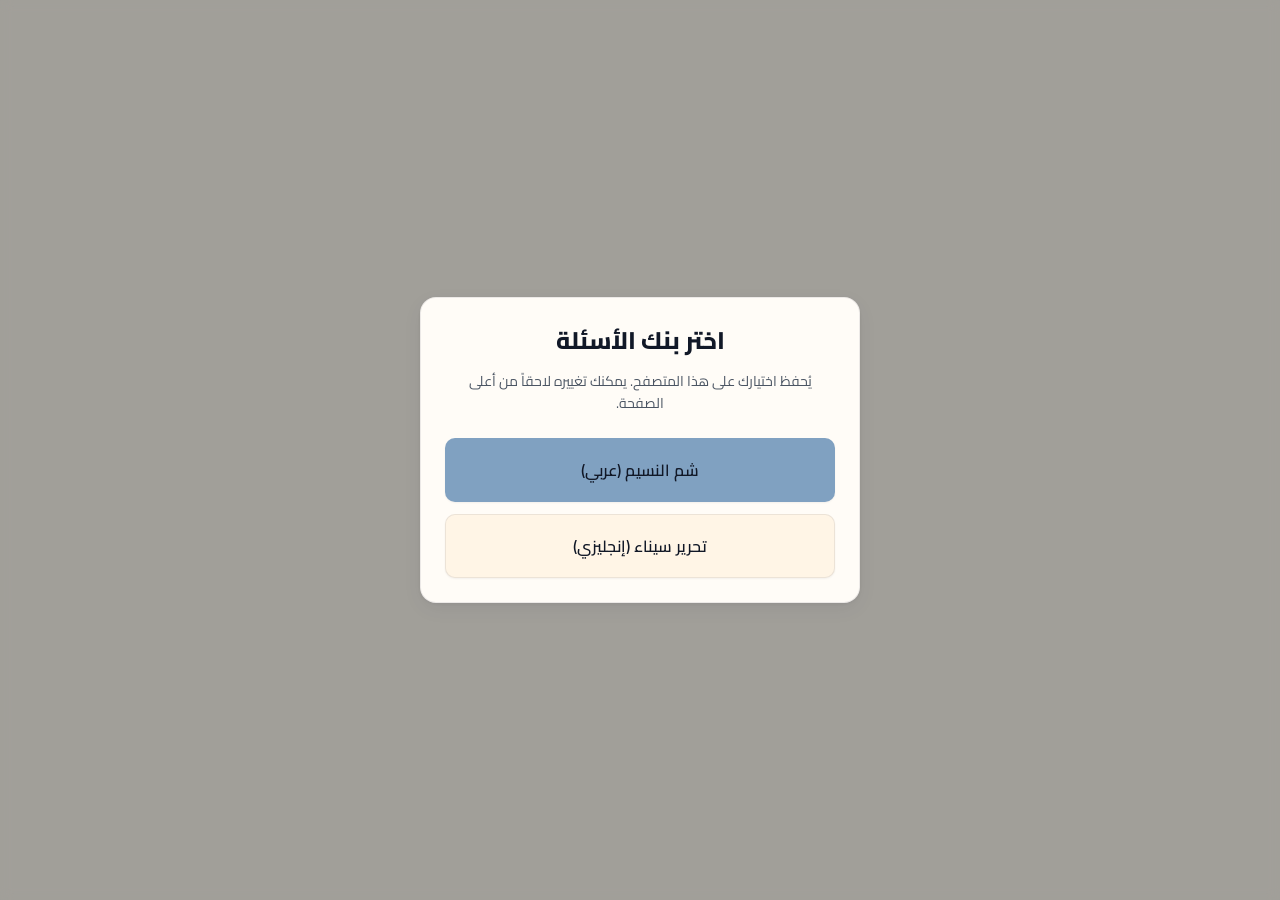
<file: index.html>
<!DOCTYPE html>
<html lang="ar" dir="rtl">
  <head>
    <meta charset="UTF-8" />
    <meta name="viewport" content="width=device-width, initial-scale=1.0" />
    <title>تدريب الأسئلة — تحرير سيناء / شم النسيم</title>
    <link rel="preconnect" href="https://fonts.googleapis.com" />
    <link rel="preconnect" href="https://fonts.gstatic.com" crossorigin />
    <link
      href="https://fonts.googleapis.com/css2?family=Cairo:wght@400;500;600;700;800&family=Inter:wght@400;500;600;700;800&family=JetBrains+Mono:wght@400;500;600&display=swap"
      rel="stylesheet"
    />
    <link rel="stylesheet" href="quiz-app/styles.css" />
  </head>
  <body>
    <div id="bankPicker" class="bank-picker" role="dialog" aria-modal="true" aria-labelledby="bankPickerTitle">
      <div class="bank-picker__inner bento-tile">
        <h1 id="bankPickerTitle" class="bank-picker__title">اختر بنك الأسئلة</h1>
        <p class="bank-picker__hint muted">يُحفظ اختيارك على هذا المتصفح. يمكنك تغييره لاحقاً من أعلى الصفحة.</p>
        <div class="bank-picker__choices">
          <button type="button" class="btn btn--primary bank-picker__btn" id="btnPickSham" data-bank="sham">
            شم النسيم (عربي)
          </button>
          <button type="button" class="btn btn--secondary bank-picker__btn" id="btnPickTahrir" data-bank="tahrir">
            تحرير سيناء (إنجليزي)
          </button>
        </div>
      </div>
    </div>

    <div id="appMain" class="hidden">
      <div class="app bento">
        <header class="bento__header bento-tile bento-tile--hero">
          <div class="topbar__brand">
            <span class="topbar__title">تدريب الأسئلة</span>
            <span class="topbar__subtitle" id="topbarSubtitle">شهادة أساسيات التحول الرقمي</span>
          </div>
          <div class="topbar__actions">
            <button type="button" class="btn btn--ghost" id="btnChangeBank">تغيير البنك</button>
            <button type="button" class="btn btn--ghost" id="btnTheme" aria-label="تبديل الوضع الليلي">وضع داكن</button>
          </div>
        </header>

        <aside class="bento__side">
          <div class="bento-tile bento-tile--accent">
            <div class="panel">
              <h2 class="panel__title">وضع العرض</h2>
              <div class="segmented" role="group" aria-label="وضع القائمة">
                <button type="button" class="segmented__btn is-active" data-mode="all">كل الأسئلة بالترتيب</button>
                <button type="button" class="segmented__btn" data-mode="section">حسب القسم</button>
              </div>
            </div>

            <div class="panel panel--section hidden" id="sectionPanel">
              <label class="field">
                <span class="field__label">القسم</span>
                <select id="sectionSelect" class="select"></select>
              </label>
            </div>

            <div class="panel">
              <label class="field">
                <span class="field__label">نوع السؤال</span>
                <select id="typeFilter" class="select">
                  <option value="">كل الأنواع</option>
                </select>
              </label>
            </div>

            <div class="panel">
              <p class="field__label">اختبار سريع</p>
              <p class="muted exam-hint">من النافذة: <strong>أقسام</strong> (واحد أو أكثر)، العدد، النوع، وترتيب عشوائي.</p>
              <button type="button" class="btn btn--primary" id="btnOpenExam">ابدأ اختباراً عشوائياً…</button>
            </div>
          </div>

          <div class="bento-tile bento-tile--stats">
            <div class="grade-panel" id="gradePanel" aria-live="polite">
              <h3 class="grade-panel__heading">درجتك</h3>
              <p class="grade-panel__percent" id="gradePercent">—</p>
              <p class="grade-panel__detail" id="gradeDetail">بعد الإجابة أو التحقق تُحسب النقاط تلقائياً.</p>
              <p class="grade-panel__attempt muted" id="gradeAttempt"></p>
              <button type="button" class="btn btn--ghost btn--sm" id="btnResetScore">مسح النتائج المحفوظة</button>
            </div>
            <div class="panel panel--stats">
              <p class="stats-line"><strong id="statActive">0</strong> سؤال في القائمة الحالية</p>
              <p class="stats-line muted" id="loadStatus">اختر البنك لتحميل الأسئلة…</p>
            </div>
          </div>
        </aside>

        <div class="bento__content">
          <div id="examBanner" class="exam-banner hidden" role="status">
            <span class="exam-banner__text" id="examBannerText"></span>
            <button type="button" class="btn btn--ghost btn--sm" id="btnExitExam">إنهاء الاختبار والعودة للقائمة</button>
          </div>
          <div class="bento-tile bento-tile--narrow">
            <div class="progress-wrap">
              <div class="progress-bar" id="progressBar" role="progressbar" aria-valuemin="0" aria-valuemax="100" aria-valuenow="0"></div>
              <span class="progress-text" id="progressText">0 / 0</span>
            </div>
          </div>

          <article class="bento-tile bento-tile--main card" id="questionCard">
            <div class="card__meta">
              <span class="badge" id="qType">—</span>
              <span class="badge badge--id" id="qId">#</span>
              <span class="badge badge--score hidden" id="qScoreBadge" aria-hidden="true"></span>
            </div>
            <h1 class="card__question" id="qText">اختر بنك الأسئلة للبدء.</h1>

            <div class="card__body" id="qInteractive"></div>

            <div class="card__reveal hidden" id="revealBox">
              <h3 class="reveal__title">الإجابة النموذجية</h3>
              <div class="reveal__answer" id="revealAnswer"></div>
            </div>

            <div class="card__footer">
              <button type="button" class="btn btn--secondary" id="btnPrev">السابق</button>
              <button type="button" class="btn" id="btnReveal">كشف الإجابة</button>
              <button type="button" class="btn btn--primary" id="btnNext">التالي</button>
            </div>
          </article>
        </div>
      </div>
    </div>

    <div id="examModal" class="modal hidden" role="dialog" aria-modal="true" aria-labelledby="examModalTitle">
      <div class="modal__backdrop" id="examModalBackdrop" tabindex="-1"></div>
      <div class="modal__panel bento-tile">
        <h2 id="examModalTitle" class="modal__title">اختبار عشوائي</h2>
        <p class="muted modal__lead">
          حدّد <strong>قسماً واحداً أو أكثر</strong> (يُدمَج النطاق)، ثم عدد الأسئلة والنوع. لا يعتمد على الشريط الجانبي.
        </p>
        <fieldset class="field exam-sections-field">
          <legend class="field__label">الأقسام</legend>
          <div class="exam-sections-toolbar">
            <button type="button" class="btn btn--ghost btn--sm" id="btnExamSecAll">تحديد الكل</button>
            <button type="button" class="btn btn--ghost btn--sm" id="btnExamSecClear">كل الملف فقط</button>
          </div>
          <div id="examSectionList" class="exam-section-list" role="group" aria-label="اختيار الأقسام"></div>
        </fieldset>
        <p class="exam-pool-hint" id="examPoolHint"></p>
        <label class="field">
          <span class="field__label">عدد الأسئلة</span>
          <input type="number" id="examCountInput" class="input-num" min="1" value="10" />
        </label>
        <label class="field">
          <span class="field__label">نوع السؤال في الاختبار</span>
          <select id="examTypeSelect" class="select">
            <option value="">كل الأنواع</option>
          </select>
        </label>
        <div class="modal__actions">
          <button type="button" class="btn btn--secondary" id="btnExamCancel">إلغاء</button>
          <button type="button" class="btn btn--primary" id="btnExamStart">ابدأ الاختبار</button>
        </div>
      </div>
    </div>

    <script src="quiz-app/sections.js"></script>
    <script src="quiz-app/app.js"></script>
  </body>
</html>
</file>
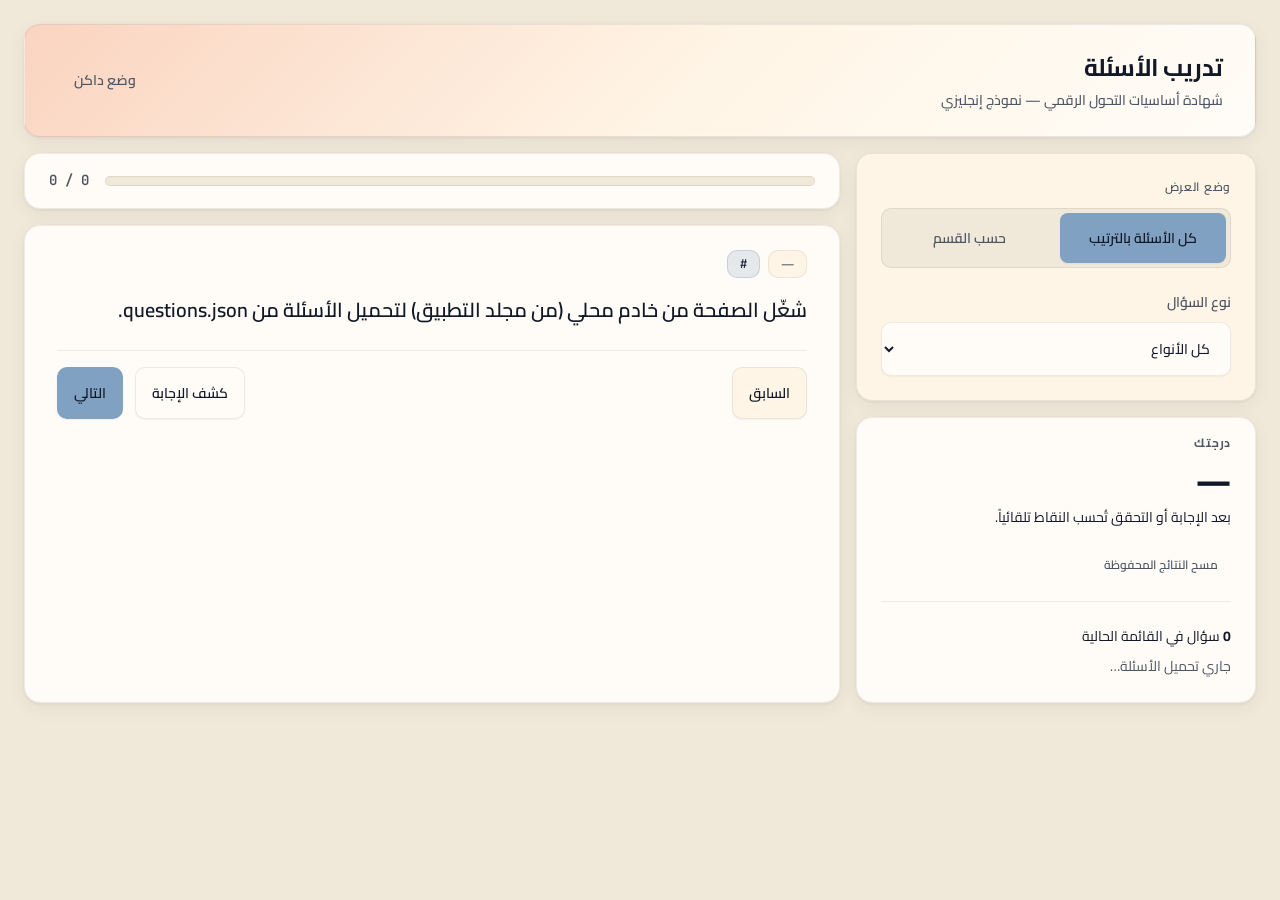
<file: quiz-app/index.html>
<!DOCTYPE html>
<html lang="ar" dir="rtl">
  <head>
    <meta charset="UTF-8" />
    <meta name="viewport" content="width=device-width, initial-scale=1.0" />
    <title>تدريب الأسئلة — تحرير سيناء</title>
    <link rel="preconnect" href="https://fonts.googleapis.com" />
    <link rel="preconnect" href="https://fonts.gstatic.com" crossorigin />
    <link
      href="https://fonts.googleapis.com/css2?family=Cairo:wght@400;500;600;700;800&family=Inter:wght@400;500;600;700;800&family=JetBrains+Mono:wght@400;500;600&display=swap"
      rel="stylesheet"
    />
    <link rel="stylesheet" href="styles.css" />
  </head>
  <body>
    <div class="app bento">
      <header class="bento__header bento-tile bento-tile--hero">
        <div class="topbar__brand">
          <span class="topbar__title">تدريب الأسئلة</span>
          <span class="topbar__subtitle">شهادة أساسيات التحول الرقمي — نموذج إنجليزي</span>
        </div>
        <div class="topbar__actions">
          <button type="button" class="btn btn--ghost" id="btnTheme" aria-label="تبديل الوضع الليلي">وضع داكن</button>
        </div>
      </header>

      <aside class="bento__side">
        <div class="bento-tile bento-tile--accent">
          <div class="panel">
            <h2 class="panel__title">وضع العرض</h2>
            <div class="segmented" role="group" aria-label="وضع القائمة">
              <button type="button" class="segmented__btn is-active" data-mode="all">كل الأسئلة بالترتيب</button>
              <button type="button" class="segmented__btn" data-mode="section">حسب القسم</button>
            </div>
          </div>

          <div class="panel panel--section hidden" id="sectionPanel">
            <label class="field">
              <span class="field__label">القسم</span>
              <select id="sectionSelect" class="select"></select>
            </label>
          </div>

          <div class="panel">
            <label class="field">
              <span class="field__label">نوع السؤال</span>
              <select id="typeFilter" class="select">
                <option value="">كل الأنواع</option>
              </select>
            </label>
          </div>
        </div>

        <div class="bento-tile bento-tile--stats">
          <div class="grade-panel" id="gradePanel" aria-live="polite">
            <h3 class="grade-panel__heading">درجتك</h3>
            <p class="grade-panel__percent" id="gradePercent">—</p>
            <p class="grade-panel__detail" id="gradeDetail">بعد الإجابة أو التحقق تُحسب النقاط تلقائياً.</p>
            <p class="grade-panel__attempt muted" id="gradeAttempt"></p>
            <button type="button" class="btn btn--ghost btn--sm" id="btnResetScore">مسح النتائج المحفوظة</button>
          </div>
          <div class="panel panel--stats">
            <p class="stats-line"><strong id="statActive">0</strong> سؤال في القائمة الحالية</p>
            <p class="stats-line muted" id="loadStatus">جاري تحميل الأسئلة…</p>
          </div>
        </div>
      </aside>

      <div class="bento__content">
        <div class="bento-tile bento-tile--narrow">
          <div class="progress-wrap">
            <div class="progress-bar" id="progressBar" role="progressbar" aria-valuemin="0" aria-valuemax="100" aria-valuenow="0"></div>
            <span class="progress-text" id="progressText">0 / 0</span>
          </div>
        </div>

        <article class="bento-tile bento-tile--main card" id="questionCard">
          <div class="card__meta">
            <span class="badge" id="qType">—</span>
            <span class="badge badge--id" id="qId">#</span>
            <span class="badge badge--score hidden" id="qScoreBadge" aria-hidden="true"></span>
          </div>
          <h1 class="card__question" id="qText">شغّل الصفحة من خادم محلي (من مجلد التطبيق) لتحميل الأسئلة من questions.json.</h1>

          <div class="card__body" id="qInteractive"></div>

          <div class="card__reveal hidden" id="revealBox">
            <h3 class="reveal__title">الإجابة النموذجية</h3>
            <div class="reveal__answer" id="revealAnswer"></div>
          </div>

          <div class="card__footer">
            <button type="button" class="btn btn--secondary" id="btnPrev">السابق</button>
            <button type="button" class="btn" id="btnReveal">كشف الإجابة</button>
            <button type="button" class="btn btn--primary" id="btnNext">التالي</button>
          </div>
        </article>
      </div>
    </div>

    <script src="sections.js"></script>
    <script src="app.js"></script>
  </body>
</html>
</file>
<file: quiz-app/styles.css>
/**
 * Bento layout + design tokens (typeui.sh foundations)
 * Modular grid, card blocks, soft spacing. WCAG 2.2 AA — focus-visible first.
 */

:root {
  /* Typography scale: 12 / 14 / 16 / 20 / 24 / 32 */
  --text-xs: 0.75rem; /* 12 */
  --text-sm: 0.875rem; /* 14 */
  --text-base: 1rem; /* 16 */
  --text-lg: 1.25rem; /* 20 */
  --text-xl: 1.5rem; /* 24 */
  --text-2xl: 2rem; /* 32 */

  --font-body: Cairo, Inter, system-ui, sans-serif;
  --font-display: Cairo, Inter, system-ui, sans-serif;
  --font-mono: "JetBrains Mono", ui-monospace, monospace;

  /* Semantic palette */
  --color-primary: #fad4c0;
  --color-secondary: #80a1c1;
  --color-success: #16a34a;
  --color-warning: #d97706;
  --color-danger: #dc2626;
  --color-surface: #fff5e6;
  --color-text: #111827;
  --color-muted: #4b5563;
  --color-bg: #f0e8d8;
  --color-tile-elevated: #fffcf7;

  --space-1: 4px;
  --space-2: 8px;
  --space-3: 12px;
  --space-4: 16px;
  --space-5: 24px;
  --space-6: 32px;

  --radius-tile: 16px;
  --radius-sm: 10px;
  --radius-pill: 999px;

  --shadow-sm: 0 1px 2px rgba(17, 24, 39, 0.05);
  --shadow-md: 0 4px 14px rgba(17, 24, 39, 0.07);
  --shadow-tile: 0 1px 3px rgba(17, 24, 39, 0.06), 0 6px 20px rgba(17, 24, 39, 0.05);

  --border: rgba(17, 24, 39, 0.08);

  /* Aliases for legacy class names in components */
  --surface: var(--color-tile-elevated);
  --text: var(--color-text);
  --muted: var(--color-muted);
  --accent: var(--color-secondary);
  --accent-hover: #6b8bad;
  --success: var(--color-success);
  --danger: var(--color-danger);
  --warning: var(--color-warning);
  --bg: var(--color-bg);
  --radius: var(--radius-tile);
}

[data-theme="dark"] {
  --color-surface: #1f2933;
  --color-tile-elevated: #252f3a;
  --color-text: #f3f4f6;
  --color-muted: #9ca3af;
  --color-bg: #111827;
  --color-primary: #5c4033;
  --color-secondary: #6b8ead;
  --border: rgba(243, 244, 246, 0.1);
  --shadow-sm: 0 1px 2px rgba(0, 0, 0, 0.2);
  --shadow-md: 0 4px 16px rgba(0, 0, 0, 0.35);
  --shadow-tile: 0 1px 3px rgba(0, 0, 0, 0.25), 0 8px 24px rgba(0, 0, 0, 0.2);
}

*,
*::before,
*::after {
  box-sizing: border-box;
}

html {
  font-size: 16px;
}

body {
  margin: 0;
  font-family: var(--font-body);
  font-size: var(--text-base);
  font-weight: 400;
  background: var(--color-bg);
  color: var(--color-text);
  line-height: 1.55;
  min-height: 100vh;
}

:focus {
  outline: none;
}

:focus-visible {
  outline: 2px solid var(--color-secondary);
  outline-offset: 3px;
}

button:focus:not(:focus-visible) {
  outline: none;
}

/* ——— Bento grid ——— */
.app.bento {
  display: grid;
  grid-template-columns: repeat(12, minmax(0, 1fr));
  gap: var(--space-4);
  padding: var(--space-5);
  max-width: 1280px;
  margin: 0 auto;
  min-height: 100vh;
  align-content: start;
}

.bento__header {
  grid-column: 1 / -1;
}

.bento__side {
  grid-column: span 4;
  display: flex;
  flex-direction: column;
  gap: var(--space-4);
  min-width: 0;
}

.bento__content {
  grid-column: span 8;
  display: flex;
  flex-direction: column;
  gap: var(--space-4);
  min-width: 0;
}

@media (max-width: 960px) {
  .app.bento {
    grid-template-columns: 1fr;
    padding: var(--space-4);
  }

  .bento__header,
  .bento__side,
  .bento__content {
    grid-column: 1 / -1;
  }
}

/* Tile = bento “card” block */
.bento-tile {
  background: var(--color-tile-elevated);
  border: 1px solid var(--border);
  border-radius: var(--radius-tile);
  box-shadow: var(--shadow-tile);
  padding: var(--space-5);
}

.bento-tile--hero {
  display: flex;
  align-items: center;
  justify-content: space-between;
  flex-wrap: wrap;
  gap: var(--space-4);
  background: linear-gradient(135deg, var(--color-primary) 0%, var(--color-surface) 55%, var(--color-tile-elevated) 100%);
  padding: var(--space-5) var(--space-6);
}

[data-theme="dark"] .bento-tile--hero {
  background: linear-gradient(135deg, #3d2d26 0%, var(--color-surface) 100%);
}

.bento-tile--accent {
  background: var(--color-surface);
}

.bento-tile--stats {
  padding: var(--space-4) var(--space-5);
}

.bento-tile--narrow {
  padding: var(--space-4) var(--space-5);
}

.bento-tile--main {
  flex: 1;
}

/* Avoid double padding when tile wraps the question card */
.bento-tile.card {
  padding: var(--space-5) var(--space-6);
}

.topbar__brand {
  display: flex;
  flex-direction: column;
  gap: var(--space-1);
}

.topbar__title {
  font-family: var(--font-display);
  font-size: var(--text-xl);
  font-weight: 700;
  letter-spacing: -0.02em;
  color: var(--color-text);
}

.topbar__subtitle {
  font-size: var(--text-sm);
  font-weight: 500;
  color: var(--color-muted);
}

.topbar__actions {
  display: flex;
  align-items: center;
  gap: var(--space-3);
  flex-wrap: wrap;
}

.panel {
  margin-bottom: var(--space-5);
}

.panel:last-child {
  margin-bottom: 0;
}

.panel__title {
  margin: 0 0 var(--space-3);
  font-size: var(--text-xs);
  font-weight: 600;
  text-transform: uppercase;
  letter-spacing: 0.06em;
  color: var(--color-muted);
}

.panel--stats {
  padding-top: var(--space-4);
  margin-top: var(--space-4);
  border-top: 1px solid var(--border);
}

.grade-panel {
  margin-bottom: 0;
}

.grade-panel__heading {
  margin: 0 0 var(--space-2);
  font-size: var(--text-xs);
  font-weight: 700;
  text-transform: uppercase;
  letter-spacing: 0.06em;
  color: var(--color-muted);
}

.grade-panel__percent {
  margin: 0 0 var(--space-2);
  font-size: var(--text-2xl);
  font-weight: 800;
  font-family: var(--font-display);
  color: var(--color-text);
  line-height: 1.2;
}

.grade-panel__detail {
  margin: 0 0 var(--space-1);
  font-size: var(--text-sm);
  line-height: 1.5;
}

.grade-panel__attempt {
  margin: 0 0 var(--space-3);
  font-size: var(--text-xs);
}

.grade-panel .btn--sm {
  margin-top: var(--space-1);
}

.stats-line {
  margin: var(--space-2) 0;
  font-size: var(--text-sm);
}

.muted {
  color: var(--color-muted);
}

.hidden {
  display: none !important;
}

.segmented {
  display: flex;
  gap: var(--space-2);
  padding: var(--space-1);
  border-radius: var(--radius-sm);
  background: var(--color-bg);
  border: 1px solid var(--border);
}

.segmented__btn {
  flex: 1;
  padding: var(--space-3) var(--space-2);
  border: none;
  border-radius: calc(var(--radius-sm) - 2px);
  background: transparent;
  font-family: var(--font-body);
  font-size: var(--text-sm);
  font-weight: 600;
  color: var(--color-muted);
  cursor: pointer;
  transition: background 0.15s ease, color 0.15s ease;
}

.segmented__btn:hover {
  color: var(--color-text);
  background: rgba(128, 161, 193, 0.15);
}

.segmented__btn:active {
  transform: scale(0.98);
}

.segmented__btn.is-active {
  background: var(--color-secondary);
  color: var(--color-text);
  box-shadow: var(--shadow-sm);
}

.field {
  display: flex;
  flex-direction: column;
  gap: var(--space-2);
}

.field__label {
  font-size: var(--text-sm);
  font-weight: 600;
  color: var(--color-muted);
}

.select {
  width: 100%;
  padding: var(--space-3) var(--space-4);
  border-radius: var(--radius-sm);
  border: 1px solid var(--border);
  background: var(--color-tile-elevated);
  color: var(--color-text);
  font-family: var(--font-body);
  font-size: var(--text-sm);
  font-weight: 500;
  box-shadow: var(--shadow-sm);
  cursor: pointer;
}

.select:hover {
  border-color: rgba(128, 161, 193, 0.45);
}

.progress-wrap {
  display: flex;
  align-items: center;
  gap: var(--space-4);
}

.progress-bar {
  flex: 1;
  height: 10px;
  border-radius: var(--radius-pill);
  background: var(--color-bg);
  border: 1px solid var(--border);
  overflow: hidden;
}

.progress-bar::after {
  content: "";
  display: block;
  height: 100%;
  width: var(--p, 0%);
  background: linear-gradient(90deg, var(--color-secondary), #a8c4dd);
  border-radius: inherit;
  transition: width 0.25s ease;
}

.progress-text {
  font-family: var(--font-mono);
  font-size: var(--text-sm);
  font-weight: 600;
  color: var(--color-muted);
  white-space: nowrap;
}

/* Question card (main bento block) */
.card {
  background: var(--color-tile-elevated);
  border-radius: var(--radius-tile);
  border: 1px solid var(--border);
  box-shadow: var(--shadow-tile);
  padding: var(--space-5) var(--space-6);
}

.card__meta {
  display: flex;
  flex-wrap: wrap;
  gap: var(--space-2);
  margin-bottom: var(--space-4);
}

.badge {
  display: inline-block;
  padding: var(--space-1) var(--space-3);
  border-radius: var(--radius-sm);
  font-size: var(--text-xs);
  font-weight: 600;
  font-family: var(--font-display);
  background: var(--color-surface);
  color: var(--color-muted);
  border: 1px solid var(--border);
}

.badge--id {
  font-family: var(--font-mono);
  direction: ltr;
  unicode-bidi: isolate;
  background: rgba(128, 161, 193, 0.2);
  color: var(--color-text);
  border-color: rgba(128, 161, 193, 0.35);
}

.badge--score {
  font-size: var(--text-xs);
  font-weight: 700;
}

.badge--score.is-ok {
  background: rgba(22, 163, 74, 0.15);
  color: #15803d;
  border-color: rgba(22, 163, 74, 0.35);
}

.badge--score.is-bad {
  background: rgba(220, 38, 38, 0.12);
  color: #b91c1c;
  border-color: rgba(220, 38, 38, 0.28);
}

[data-theme="dark"] .badge--score.is-ok {
  color: #4ade80;
}

[data-theme="dark"] .badge--score.is-bad {
  color: #fca5a5;
}

.card__question {
  margin: 0 0 var(--space-5);
  font-size: var(--text-lg);
  font-weight: 600;
  line-height: 1.6;
  font-family: var(--font-body);
  color: var(--color-text);
}

.card__body {
  margin-bottom: var(--space-5);
}

.card__footer {
  display: flex;
  flex-wrap: wrap;
  gap: var(--space-3);
  justify-content: space-between;
  align-items: center;
  padding-top: var(--space-4);
  border-top: 1px solid var(--border);
}

.card__footer .btn--secondary {
  margin-inline-end: auto;
}

.btn {
  padding: var(--space-3) var(--space-4);
  border-radius: var(--radius-sm);
  border: 1px solid var(--border);
  background: var(--color-tile-elevated);
  color: var(--color-text);
  font-family: var(--font-body);
  font-size: var(--text-sm);
  font-weight: 600;
  cursor: pointer;
  box-shadow: var(--shadow-sm);
  transition: background 0.15s ease, border-color 0.15s ease, transform 0.1s ease;
}

.btn:hover {
  background: var(--color-surface);
  border-color: rgba(128, 161, 193, 0.35);
}

.btn:active {
  transform: translateY(1px);
}

.btn--primary {
  background: var(--color-secondary);
  border-color: rgba(128, 161, 193, 0.5);
  color: var(--color-text);
}

.btn--primary:hover {
  background: var(--accent-hover);
  border-color: var(--accent-hover);
  color: var(--color-text);
}

[data-theme="dark"] .btn--primary {
  color: var(--color-text);
}

.btn--secondary {
  background: var(--color-surface);
}

.btn--ghost {
  background: transparent;
  border-color: transparent;
  box-shadow: none;
  color: var(--color-muted);
}

.btn--ghost:hover {
  color: var(--color-text);
  background: rgba(128, 161, 193, 0.12);
}

.btn--sm {
  padding: var(--space-2) var(--space-3);
  font-size: var(--text-xs);
  font-weight: 600;
}

.btn.is-selected {
  outline: 2px solid var(--color-secondary);
  outline-offset: 2px;
}

.btn:disabled {
  opacity: 0.5;
  cursor: not-allowed;
  transform: none;
}

.btn--success {
  border-color: rgba(22, 163, 74, 0.4);
  color: var(--color-success);
  background: rgba(22, 163, 74, 0.08);
}

.btn--fail {
  border-color: rgba(220, 38, 38, 0.35);
  color: var(--color-danger);
  background: rgba(220, 38, 38, 0.06);
}

.text-input {
  width: 100%;
  min-height: 100px;
  padding: var(--space-4);
  border-radius: var(--radius-sm);
  border: 1px solid var(--border);
  background: var(--color-surface);
  color: var(--color-text);
  font-family: var(--font-body);
  font-size: var(--text-sm);
  resize: vertical;
  box-shadow: var(--shadow-sm);
}

.text-input::placeholder {
  color: var(--color-muted);
}

.options-list {
  display: flex;
  flex-direction: column;
  gap: var(--space-3);
}

.option-row {
  display: flex;
  align-items: flex-start;
  gap: var(--space-3);
  padding: var(--space-3) var(--space-4);
  border-radius: var(--radius-sm);
  border: 1px solid var(--border);
  cursor: pointer;
  background: var(--color-surface);
  transition: border-color 0.15s ease, box-shadow 0.15s ease;
}

.option-row:hover {
  border-color: rgba(128, 161, 193, 0.45);
  box-shadow: var(--shadow-sm);
}

.option-row:has(input:focus-visible) {
  outline: 2px solid var(--color-secondary);
  outline-offset: 2px;
}

.option-row input {
  margin-top: var(--space-1);
  accent-color: var(--color-secondary);
}

.order-list {
  list-style: none;
  margin: 0;
  padding: 0;
  display: flex;
  flex-direction: column;
  gap: var(--space-3);
}

.order-item {
  display: flex;
  align-items: center;
  gap: var(--space-3);
  padding: var(--space-3) var(--space-4);
  background: var(--color-surface);
  border: 1px solid var(--border);
  border-radius: var(--radius-sm);
}

.order-item__text {
  flex: 1;
  font-size: var(--text-sm);
  font-weight: 500;
}

.order-item__btns {
  display: flex;
  flex-direction: column;
  gap: var(--space-1);
}

.order-item__btns button {
  padding: var(--space-1) var(--space-2);
  font-size: var(--text-xs);
  font-weight: 600;
  border: 1px solid var(--border);
  border-radius: var(--radius-sm);
  background: var(--color-tile-elevated);
  cursor: pointer;
  font-family: var(--font-body);
  transition: background 0.15s ease, color 0.15s ease;
}

.order-item__btns button:hover {
  background: var(--color-secondary);
  color: var(--color-text);
  border-color: var(--color-secondary);
}

.order-item__btns button:focus-visible {
  outline: 2px solid var(--color-secondary);
  outline-offset: 2px;
}

.feedback {
  margin-top: var(--space-3);
  padding: var(--space-3) var(--space-4);
  border-radius: var(--radius-sm);
  font-size: var(--text-sm);
  font-weight: 600;
  border: 1px solid transparent;
}

.feedback--ok {
  background: rgba(22, 163, 74, 0.12);
  color: #15803d;
  border-color: rgba(22, 163, 74, 0.25);
}

[data-theme="dark"] .feedback--ok {
  color: #4ade80;
}

.feedback--bad {
  background: rgba(220, 38, 38, 0.08);
  color: #b91c1c;
  border-color: rgba(220, 38, 38, 0.2);
}

[data-theme="dark"] .feedback--bad {
  color: #fca5a5;
}

.card__reveal {
  margin-top: var(--space-4);
  padding: var(--space-4);
  background: var(--color-surface);
  border-radius: var(--radius-sm);
  border: 1px dashed rgba(128, 161, 193, 0.45);
}

.reveal__title {
  margin: 0 0 var(--space-2);
  font-size: var(--text-xs);
  font-weight: 600;
  text-transform: uppercase;
  letter-spacing: 0.05em;
  color: var(--color-muted);
}

.reveal__answer {
  font-size: var(--text-sm);
  line-height: 1.65;
  white-space: pre-wrap;
  word-break: break-word;
  font-family: var(--font-body);
  color: var(--color-text);
}

/* منتقي البنك */
.bank-picker {
  position: fixed;
  inset: 0;
  z-index: 1000;
  display: flex;
  align-items: center;
  justify-content: center;
  padding: var(--space-5);
  background: rgba(17, 24, 39, 0.35);
  backdrop-filter: blur(6px);
}

.bank-picker.hidden {
  display: none;
}

.bank-picker__inner {
  width: 100%;
  max-width: 440px;
  text-align: center;
}

.bank-picker__title {
  margin: 0 0 var(--space-3);
  font-size: var(--text-xl);
  font-weight: 800;
  font-family: var(--font-display);
}

.bank-picker__hint {
  margin: 0 0 var(--space-5);
  font-size: var(--text-sm);
}

.bank-picker__choices {
  display: flex;
  flex-direction: column;
  gap: var(--space-3);
}

.bank-picker__btn {
  width: 100%;
  padding: var(--space-4) var(--space-5);
  font-size: var(--text-base);
}

/* اختبار عشوائي */
.exam-hint {
  margin: 0 0 var(--space-3);
  font-size: var(--text-sm);
  line-height: 1.5;
}

.exam-banner {
  display: flex;
  flex-wrap: wrap;
  align-items: center;
  justify-content: space-between;
  gap: var(--space-3);
  padding: var(--space-3) var(--space-4);
  background: linear-gradient(135deg, rgba(128, 161, 193, 0.2), rgba(250, 212, 192, 0.35));
  border: 1px solid var(--border);
  border-radius: var(--radius-tile);
  font-size: var(--text-sm);
  font-weight: 600;
}

.exam-banner.hidden {
  display: none;
}

.exam-banner__text {
  flex: 1;
  min-width: 12rem;
}

.modal {
  position: fixed;
  inset: 0;
  z-index: 900;
  display: flex;
  align-items: center;
  justify-content: center;
  padding: var(--space-5);
}

.modal.hidden {
  display: none;
}

.modal__backdrop {
  position: absolute;
  inset: 0;
  background: rgba(17, 24, 39, 0.4);
  backdrop-filter: blur(4px);
}

.modal__panel {
  position: relative;
  z-index: 1;
  width: 100%;
  max-width: 420px;
  padding: var(--space-5);
  box-shadow: var(--shadow-tile);
}

.modal__title {
  margin: 0 0 var(--space-2);
  font-size: var(--text-lg);
  font-weight: 800;
}

.modal__lead {
  margin: 0 0 var(--space-3);
  font-size: var(--text-sm);
}

.exam-pool-hint {
  margin: 0 0 var(--space-4);
  font-size: var(--text-sm);
  font-weight: 600;
  color: var(--color-secondary);
}

.modal__actions {
  display: flex;
  flex-wrap: wrap;
  gap: var(--space-3);
  justify-content: flex-end;
  margin-top: var(--space-5);
}

.input-num {
  width: 100%;
  max-width: 8rem;
  padding: var(--space-2) var(--space-3);
  border: 1px solid var(--border);
  border-radius: var(--radius-sm);
  font-family: var(--font-body);
  font-size: var(--text-base);
  background: var(--color-tile-elevated);
  color: var(--color-text);
}

.exam-sections-field {
  border: none;
  margin: 0 0 var(--space-4);
  padding: 0;
}

.exam-sections-field legend {
  padding: 0;
  margin-bottom: var(--space-2);
}

.exam-sections-toolbar {
  display: flex;
  flex-wrap: wrap;
  gap: var(--space-2);
  margin-bottom: var(--space-3);
}

.exam-section-list {
  max-height: 220px;
  overflow-y: auto;
  border: 1px solid var(--border);
  border-radius: var(--radius-sm);
  padding: var(--space-2);
  background: var(--color-surface);
}

.exam-section-row {
  display: flex;
  align-items: flex-start;
  gap: var(--space-2);
  padding: var(--space-2);
  cursor: pointer;
  border-radius: var(--radius-sm);
  font-size: var(--text-sm);
}

.exam-section-row:hover {
  background: rgba(128, 161, 193, 0.12);
}

.exam-section-row input {
  margin-top: 0.2em;
  flex-shrink: 0;
}
</file>
